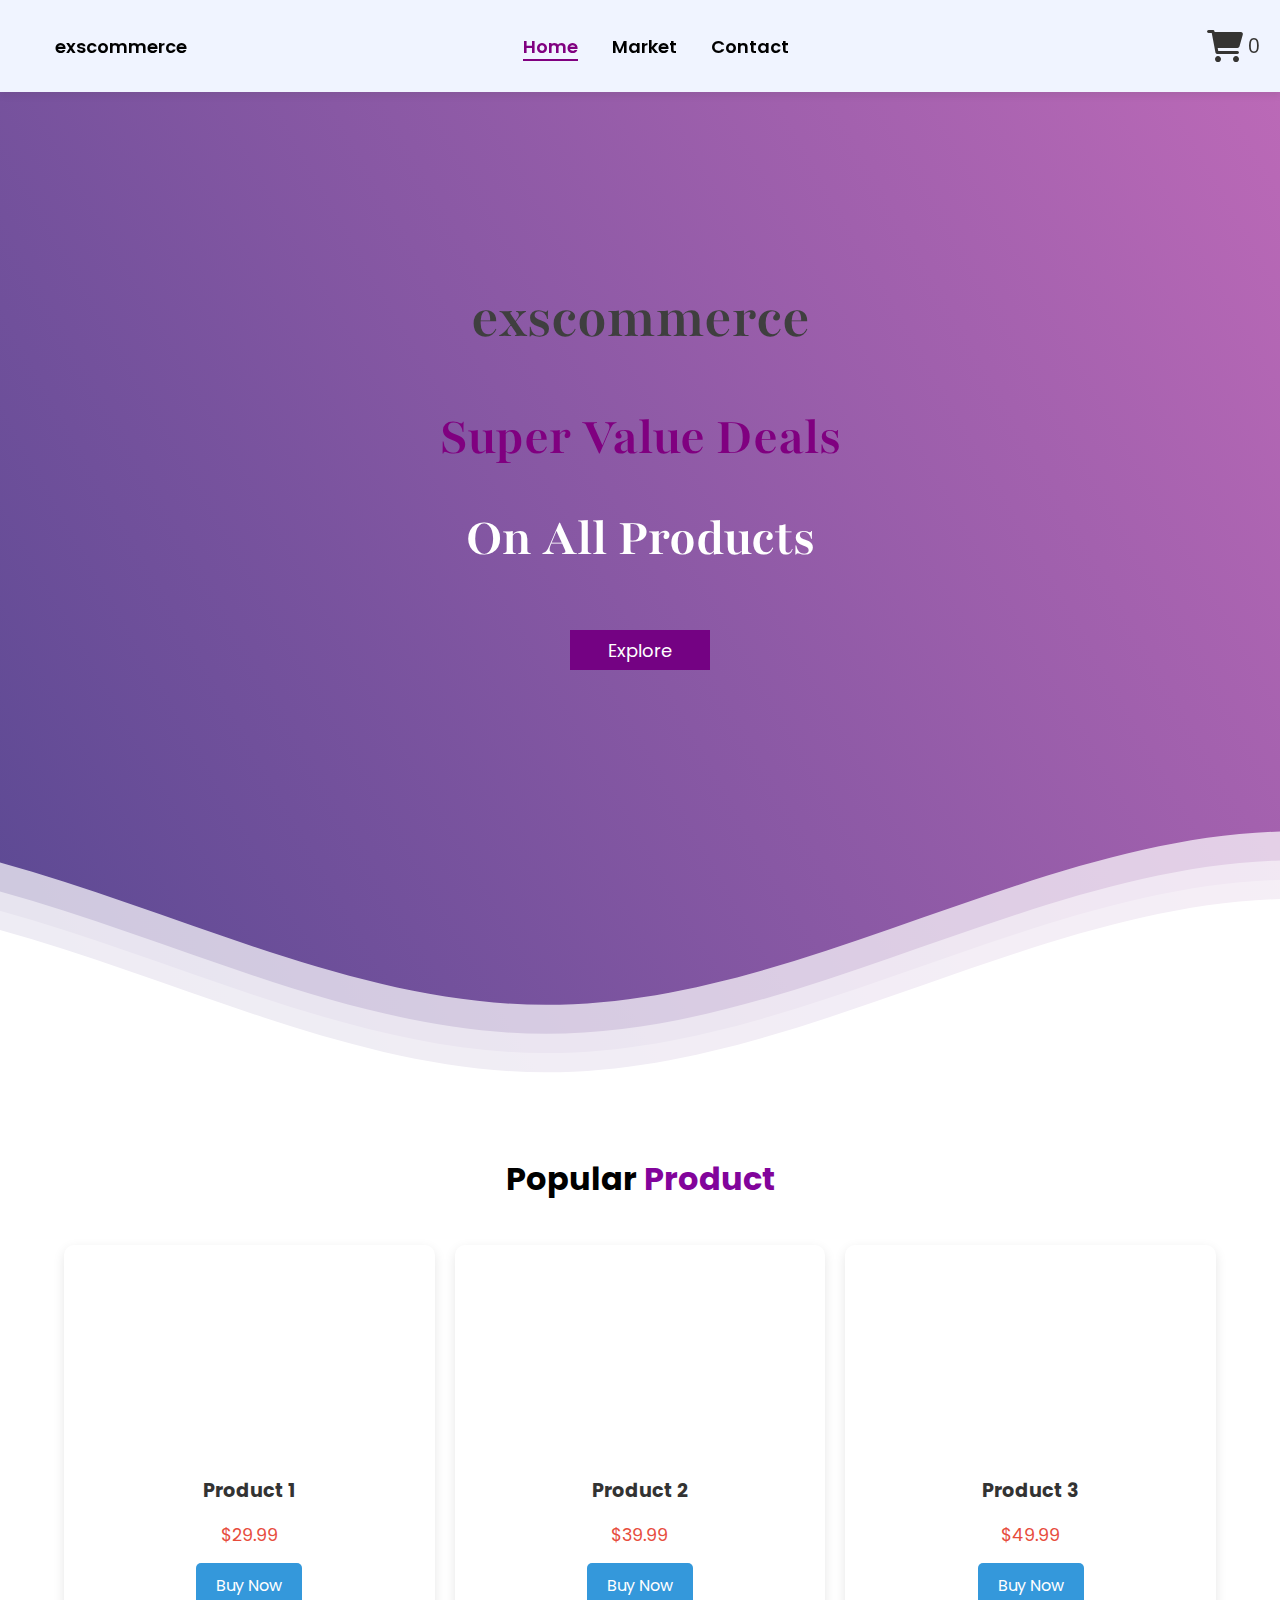
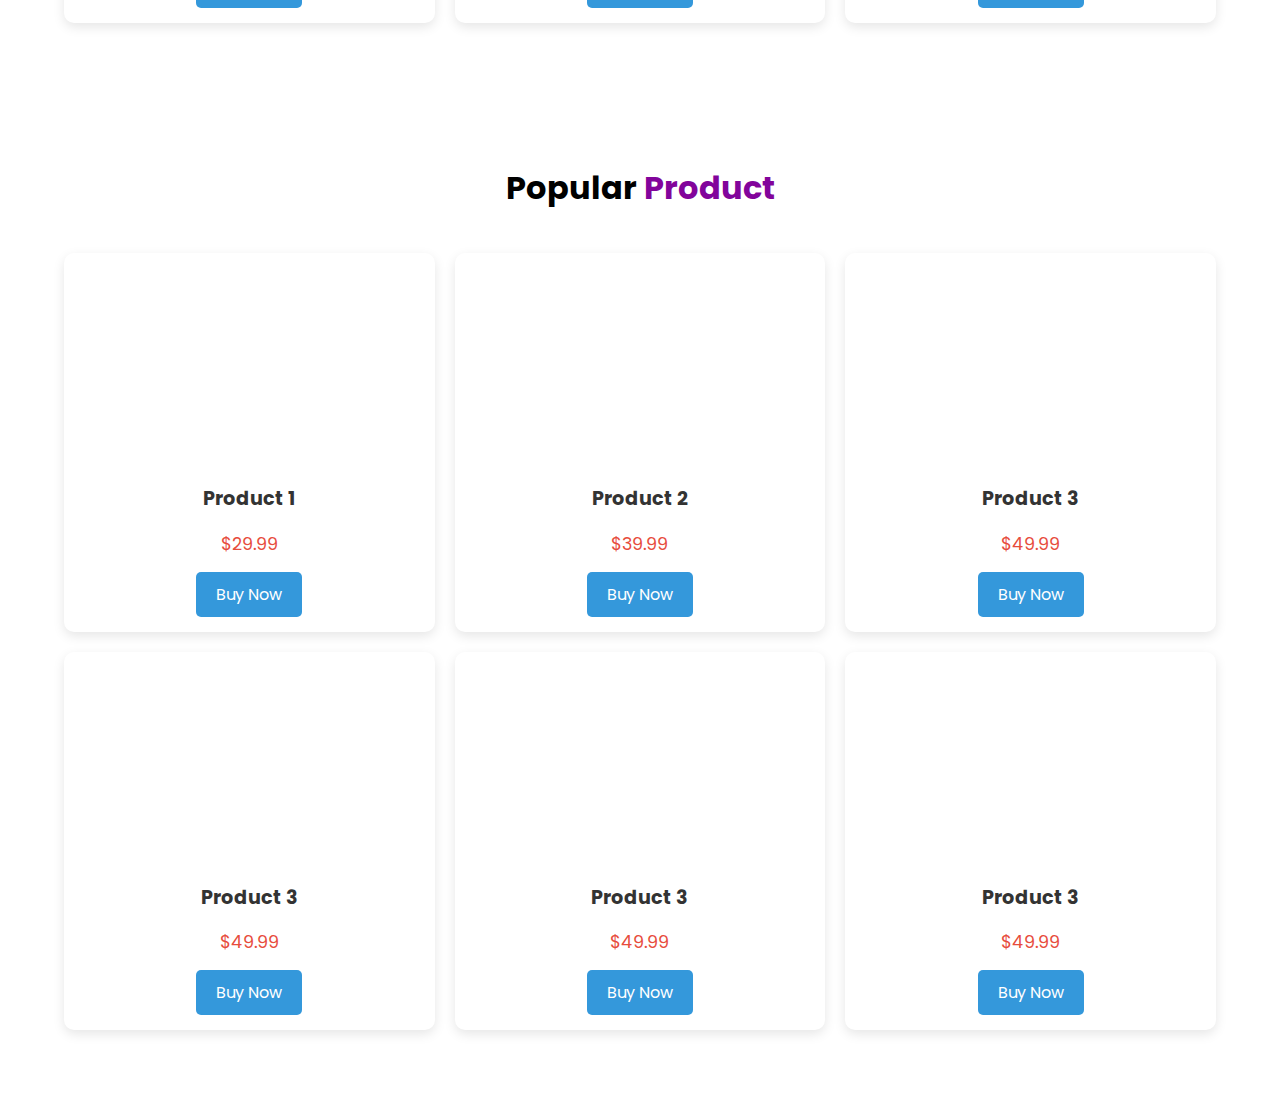
<file: index.html>
<!DOCTYPE html>
<html lang="en">
  <head>
    <meta charset="UTF-8" />
    <meta http-equiv="X-UA-Compatible" content="IE=edge" />
    <meta name="viewport" content="width=device-width, initial-scale=1.0" />
    <title>Wave</title>
    <link href="https://cdnjs.cloudflare.com/ajax/libs/font-awesome/5.15.3/css/all.min.css" rel="stylesheet"/>
    <link href="https://fonts.googleapis.com/css2?family=Poppins:wght@400;600;700&display=swap" rel="stylesheet"/>
    <link rel="stylesheet" href="https://cdnjs.cloudflare.com/ajax/libs/font-awesome/6.0.0-beta3/css/all.min.css" />
    </head>
    
    <link rel="stylesheet" href="styles.css" />
  </head>

  <body>
    <div class="navbar">
      <div class="logo">
          <a href="index.html" id="logo-p5">exscommerce</a>
      </div>
      <div class="nav-links">
          <a class="active" href="index.html">Home</a>
          <a href="market.html">Market</a>
          <a href="http://wa.me/62895375427402">Contact</a>
      </div>
      <div class="cart-icon-container">
        <!-- Cart Icon -->
        <i class="fas fa-shopping-cart" id="cart-icon"></i>
        <span id="cart-count">0</span> <!-- Cart item count -->
      </div>
    </div>
  </div>
    <div class="header">
      
      <div class="inner-header flex">
        <div class="text">
          <h2>exscommerce</h2>
          <h1 class="heads">Super Value Deals</h1>
          <h1>On All Products</h1>
          <button>Explore</button>
      </div>
      </div>

      <!--Waves Container-->
      <div>
        <svg
          class="waves"
          xmlns="http://www.w3.org/2000/svg"
          xmlns:xlink="http://www.w3.org/1999/xlink"
          viewBox="0 24 150 28"
          preserveAspectRatio="none"
          shape-rendering="auto"
        >
          <defs>
            <path
              id="gentle-wave"
              d="M-160 44c30 0 58-18 88-18s 58 18 88 18 58-18 88-18 58 18 88 18 v44h-352z"
            />
          </defs>
          <g class="parallax">
            <use
              xlink:href="#gentle-wave"
              x="48"
              y="0"
              fill="rgba(255,255,255,0.7)"
            />
            <use
              xlink:href="#gentle-wave"
              x="48"
              y="3"
              fill="rgba(255,255,255,0.5)"
            />
            <use
              xlink:href="#gentle-wave"
              x="48"
              y="5"
              fill="rgba(255,255,255,0.3)"
            />
            <use xlink:href="#gentle-wave" x="48" y="7" fill="#fff" />
          </g>
        </svg>
      </div>
      <!--Waves end-->
    </div>
    <!--Header ends-->
    <div class="cart-modal" id="cart-modal">
      <div class="cart-modal-content">
          <!-- Tombol close (X) untuk menutup pop-up -->
          <span class="close-btn" id="close-cart-btn">&times;</span>
          <h2>Shopping Cart</h2>
          <div id="cart-items"></div>
          <div class="total">
              <p>Total: $<span id="total-price">0.00</span></p>
              <button id="checkout-btn">Checkout</button>
          </div>
      </div>
  </div>
    <!--Content starts-->
    <div class="cardMen">
      <div class="head">
          <h1>Popular<span> Product</span></h1>
          <div class="product-container">
              <!-- Product 1 -->
              <div class="product-showcase" data-id="1" data-name="Product 1" data-price="29.99" data-image="https://via.placeholder.com/300x200">
                  <div class="product-image" style="background-image: url('https://via.placeholder.com/300x200');"></div>
                  <div class="product-details">
                      <h2 class="product-title">Product 1</h2>
                      <p class="product-price">$29.99</p>
                      <a href="#" class="buy-button">Buy Now</a>
                  </div>
              </div>

              <!-- Product 2 -->
              <div class="product-showcase" data-id="2" data-name="Product 2" data-price="39.99" data-image="https://via.placeholder.com/300x200">
                  <div class="product-image" style="background-image: url('https://via.placeholder.com/300x200');"></div>
                  <div class="product-details">
                      <h2 class="product-title">Product 2</h2>
                      <p class="product-price">$39.99</p>
                      <a href="#" class="buy-button">Buy Now</a>
                  </div>
              </div>

              <!-- Product 3 -->
              <div class="product-showcase" data-id="3" data-name="Product 3" data-price="49.99" data-image="https://via.placeholder.com/300x200">
                  <div class="product-image" style="background-image: url('https://via.placeholder.com/300x200');"></div>
                  <div class="product-details">
                      <h2 class="product-title">Product 3</h2>
                      <p class="product-price">$49.99</p>
                      <a href="#" class="buy-button">Buy Now</a>
                  </div>
              </div>
          </div>
      </div>
  </div>
          <div class="cardMen">
            <div class="head">
                <h1>Popular<span> Product</span></h1>
                <div class="product-container">
                  <!-- Product 1 -->
                  <div class="product-showcase">
                    <div class="product-image" style="background-image: url('https://via.placeholder.com/300x200');"></div>
                    <div class="product-details">
                      <h2 class="product-title">Product 1</h2>
                      <p class="product-price">$29.99</p>
                      <a href="#" class="buy-button">Buy Now</a>
                    </div>
                  </div>
                  <!-- Product 2 -->
                  <div class="product-showcase">
                    <div class="product-image" style="background-image: url('https://via.placeholder.com/300x200');"></div>
                    <div class="product-details">
                      <h2 class="product-title">Product 2</h2>
                      <p class="product-price">$39.99</p>
                      <a href="#" class="buy-button">Buy Now</a>
                    </div>
                  </div>
                  <!-- Product 3 -->
                  <div class="product-showcase">
                    <div class="product-image" style="background-image: url('https://via.placeholder.com/300x200');"></div>
                    <div class="product-details">
                      <h2 class="product-title">Product 3</h2>
                      <p class="product-price">$49.99</p>
                      <a href="#" class="buy-button">Buy Now</a>
                    </div>
                  </div>
                  <div class="product-showcase">
                    <div class="product-image" style="background-image: url('https://via.placeholder.com/300x200');"></div>
                    <div class="product-details">
                      <h2 class="product-title">Product 3</h2>
                      <p class="product-price">$49.99</p>
                      <a href="#" class="buy-button">Buy Now</a>
                    </div>
                  </div>
                  <div class="product-showcase">
                    <div class="product-image" style="background-image: url('https://via.placeholder.com/300x200');"></div>
                    <div class="product-details">
                      <h2 class="product-title">Product 3</h2>
                      <p class="product-price">$49.99</p>
                      <a href="#" class="buy-button">Buy Now</a>
                    </div>
                  </div>
                  <div class="product-showcase">
                    <div class="product-image" style="background-image: url('https://via.placeholder.com/300x200');"></div>
                    <div class="product-details">
                      <h2 class="product-title">Product 3</h2>
                      <p class="product-price">$49.99</p>
                      <a href="#" class="buy-button">Buy Now</a>
                    </div>
                  </div>
                </div>
                <script>
                  // Mendapatkan elemen-elemen yang dibutuhkan
let cart = []; // Array untuk menyimpan produk yang ditambahkan ke keranjang
let cartIcon = document.getElementById('cart-icon'); // Icon cart untuk membuka modal
let cartCount = document.getElementById('cart-count'); // Menampilkan jumlah barang di cart
let cartModal = document.getElementById('cart-modal'); // Modal cart
let closeCartBtn = document.getElementById('close-cart-btn'); // Tombol close untuk menutup modal
let checkoutBtn = document.getElementById('checkout-btn'); // Tombol checkout di modal
let cartItemsDiv = document.getElementById('cart-items'); // Div untuk menampilkan produk dalam cart
let totalPriceDiv = document.getElementById('total-price'); // Div untuk menampilkan total harga

// Fungsi untuk menambahkan produk ke keranjang
document.querySelectorAll('.buy-button').forEach(button => {
    button.addEventListener('click', (e) => {
        // Mengambil data produk (id, nama, harga, gambar) dari button yang diklik
        let product = e.target.closest('.product-showcase');
        let id = product.dataset.id;
        let name = product.dataset.name;
        let price = parseFloat(product.dataset.price);
        let image = product.dataset.image;

        addToCart(id, name, price, image); // Menambah produk ke cart
    });
});

// Ketika ikon cart diklik, tampilkan modal
cartIcon.addEventListener('click', () => {
    cartModal.style.display = 'block'; // Menampilkan modal cart
});

// Ketika tombol close diklik, sembunyikan modal
closeCartBtn.addEventListener('click', () => {
    cartModal.style.display = 'none'; // Menyembunyikan modal cart
});

// Jika tombol Checkout diklik
checkoutBtn.addEventListener('click', () => {
    alert('Proceeding to checkout!');
});

// Fungsi untuk menambah produk ke dalam keranjang
function addToCart(id, name, price, image) {
    // Mengecek apakah produk sudah ada di keranjang
    let productInCart = cart.find(item => item.id === id);

    if (productInCart) {
        // Jika produk sudah ada, tingkatkan jumlahnya
        productInCart.quantity++;
    } else {
        // Jika produk belum ada, tambahkan produk baru ke keranjang
        cart.push({ id, name, price, image, quantity: 1 });
    }

    // Memperbarui tampilan cart setelah menambah produk
    updateCartUI();
}

// Fungsi untuk memperbarui tampilan keranjang
function updateCartUI() {
    // Menghitung total jumlah produk dalam cart
    cartCount.innerText = cart.reduce((total, item) => total + item.quantity, 0);

    // Menampilkan produk di cart
    cartItemsDiv.innerHTML = ''; // Bersihkan cart sebelum menambahkan produk terbaru
    let total = 0; // Variabel untuk menyimpan total harga

    // Loop untuk menampilkan setiap produk di dalam cart
    cart.forEach(item => {
        total += item.price * item.quantity; // Menghitung harga total produk
        let itemDiv = document.createElement('div');
        itemDiv.classList.add('cart-item');
        itemDiv.innerHTML = `
            <img src="${item.image}" alt="${item.name}" style="width: 50px; height: 50px; object-fit: cover;">
            <div>${item.name} x${item.quantity}</div>
            <div>$${(item.price * item.quantity).toFixed(2)}</div>
        `;
        cartItemsDiv.appendChild(itemDiv);
    });

    // Menampilkan total harga
    totalPriceDiv.innerText = total.toFixed(2);
}

              </script>
  </body>
</html>
</file>
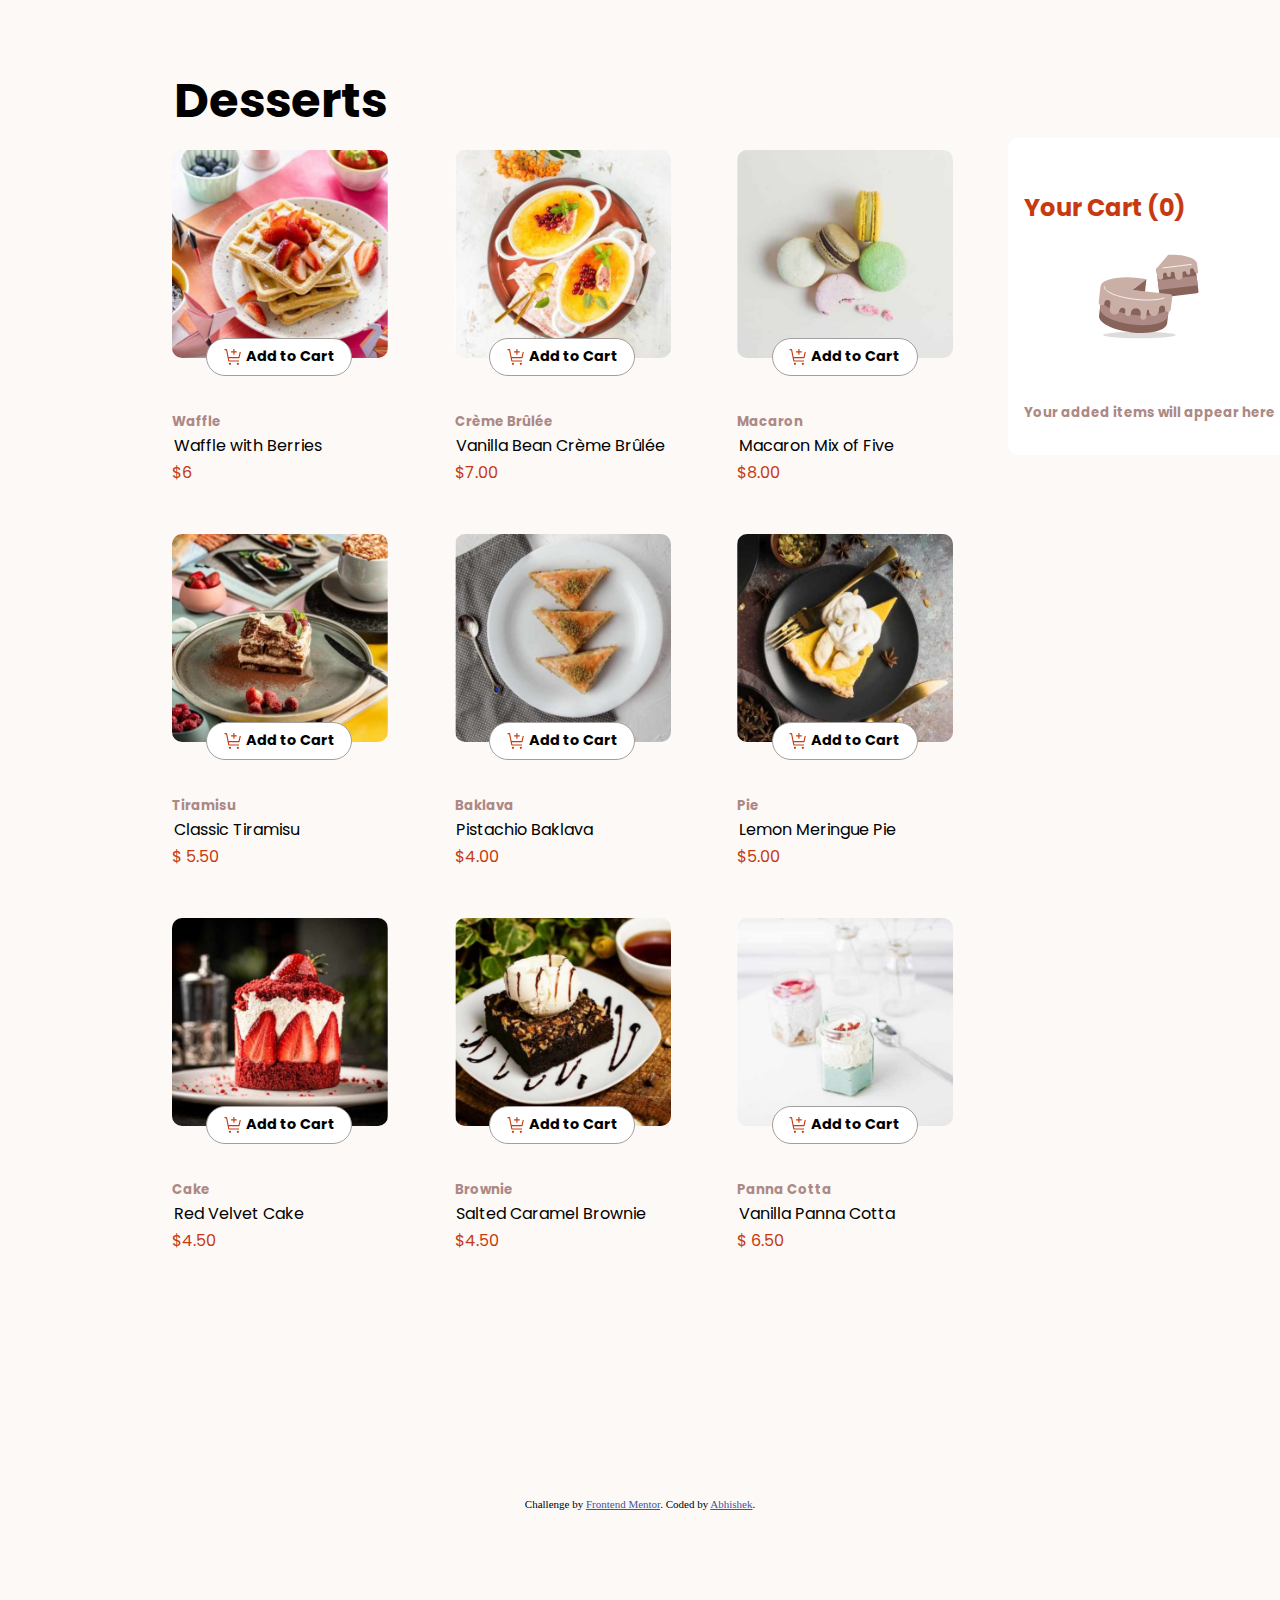
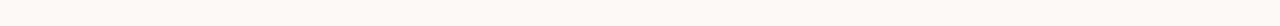
<file: Shopping_cart-master/index.html>
<!DOCTYPE html>
<html lang="en">
<head>
  <meta charset="UTF-8">
  <meta name="viewport" content="width=device-width, initial-scale=1.0"> <!-- displays site properly based on user's device -->

  <link rel="icon" type="image/png" sizes="32x32" href="./assets/images/favicon-32x32.png">
  <link href="style.css" rel="stylesheet" >
  <link rel="preconnect" href="https://fonts.googleapis.com">
<link rel="preconnect" href="https://fonts.gstatic.com" crossorigin>
<link href="https://fonts.googleapis.com/css2?family=Poppins:ital,wght@0,100;0,200;0,300;0,400;0,500;0,600;0,700;0,800;0,900;1,100;1,200;1,300;1,400;1,500;1,600;1,700;1,800;1,900&display=swap" rel="stylesheet">
  <title>Frontend Mentor | Product list with cart</title>

  <!-- Feel free to remove these styles or customise in your own stylesheet 👍 -->
  <style>
    .attribution { font-size: 11px; text-align: center; }
    .attribution a { color: hsl(228, 45%, 44%); }
  </style>
</head>
<body>
  <div class="cont" id="contid"></div>
  <div class="container">
        <h2 class="heading">Desserts</h2>         
      <br>
      
        <div class="box item1" >          
          <img class="image" id="im" src="assets/images/image-waffle-desktop.jpg" alt="" >
          <div class="add" onclick="displaybut('1')"><svg xmlns="http://www.w3.org/2000/svg" width="21" height="20" fill="none" viewBox="0 0 21 20"><g fill="#C73B0F" clip-path="url(#a)"><path d="M6.583 18.75a1.25 1.25 0 1 0 0-2.5 1.25 1.25 0 0 0 0 2.5ZM15.334 18.75a1.25 1.25 0 1 0 0-2.5 1.25 1.25 0 0 0 0 2.5ZM3.446 1.752a.625.625 0 0 0-.613-.502h-2.5V2.5h1.988l2.4 11.998a.625.625 0 0 0 .612.502h11.25v-1.25H5.847l-.5-2.5h11.238a.625.625 0 0 0 .61-.49l1.417-6.385h-1.28L16.083 10H5.096l-1.65-8.248Z"/><path d="M11.584 3.75v-2.5h-1.25v2.5h-2.5V5h2.5v2.5h1.25V5h2.5V3.75h-2.5Z"/></g><defs><clipPath id="a"><path fill="#fff" d="M.333 0h20v20h-20z"/></clipPath></defs></svg>
            <h5>Add to Cart</h5></div>
            <div class="but" id="1" ><button id="inc" onclick="increment('1')"><svg xmlns="http://www.w3.org/2000/svg" width="10" height="10" fill="none" viewBox="0 0 10 10"><path fill="#fff" d="M10 4.375H5.625V0h-1.25v4.375H0v1.25h4.375V10h1.25V5.625H10v-1.25Z"/></svg>
            </button><span>1</span><button id="dec" onclick="decrement('1')"><svg xmlns="http://www.w3.org/2000/svg" width="10" height="2" fill="none" viewBox="0 0 10 2"><path fill="#fff" d="M0 .375h10v1.25H0V.375Z"/></svg>
            </button></div>
          <h5>Waffle</h5>
          <p>Waffle with Berries</p>
          <p1>$<span>6</span></p1>         
        </div>
        <div class="box item2" >
      <img class="image" id="im" src="assets/images/image-creme-brulee-desktop.jpg" alt="" >
          <div class="add" onclick="displaybut('2')"><svg xmlns="http://www.w3.org/2000/svg" width="21" height="20" fill="none" viewBox="0 0 21 20"><g fill="#C73B0F" clip-path="url(#a)"><path d="M6.583 18.75a1.25 1.25 0 1 0 0-2.5 1.25 1.25 0 0 0 0 2.5ZM15.334 18.75a1.25 1.25 0 1 0 0-2.5 1.25 1.25 0 0 0 0 2.5ZM3.446 1.752a.625.625 0 0 0-.613-.502h-2.5V2.5h1.988l2.4 11.998a.625.625 0 0 0 .612.502h11.25v-1.25H5.847l-.5-2.5h11.238a.625.625 0 0 0 .61-.49l1.417-6.385h-1.28L16.083 10H5.096l-1.65-8.248Z"/><path d="M11.584 3.75v-2.5h-1.25v2.5h-2.5V5h2.5v2.5h1.25V5h2.5V3.75h-2.5Z"/></g><defs><clipPath id="a"><path fill="#fff" d="M.333 0h20v20h-20z"/></clipPath></defs></svg>
            <h5>Add to Cart</h5></div>
            <div class="but" id="2" ><button id="inc" onclick="increment('2')"><svg xmlns="http://www.w3.org/2000/svg" width="10" height="10" fill="none" viewBox="0 0 10 10"><path fill="#fff" d="M10 4.375H5.625V0h-1.25v4.375H0v1.25h4.375V10h1.25V5.625H10v-1.25Z"/></svg>
            </button><span>1</span><button id="dec" onclick="decrement('2')"><svg xmlns="http://www.w3.org/2000/svg" width="10" height="2" fill="none" viewBox="0 0 10 2"><path fill="#fff" d="M0 .375h10v1.25H0V.375Z"/></svg>
            </button></div>
          <h5>Crème Brûlée</h5>
          <p>Vanilla Bean Crème Brûlée</p>
          <p1>$<span>7.00</span></p1>
        </div>
        <div class="box item3">
          <img class="image" id="im" src="assets/images/image-macaron-desktop.jpg" alt="" >
          <div class="add" onclick="displaybut('3')"><svg xmlns="http://www.w3.org/2000/svg" width="21" height="20" fill="none" viewBox="0 0 21 20"><g fill="#C73B0F" clip-path="url(#a)"><path d="M6.583 18.75a1.25 1.25 0 1 0 0-2.5 1.25 1.25 0 0 0 0 2.5ZM15.334 18.75a1.25 1.25 0 1 0 0-2.5 1.25 1.25 0 0 0 0 2.5ZM3.446 1.752a.625.625 0 0 0-.613-.502h-2.5V2.5h1.988l2.4 11.998a.625.625 0 0 0 .612.502h11.25v-1.25H5.847l-.5-2.5h11.238a.625.625 0 0 0 .61-.49l1.417-6.385h-1.28L16.083 10H5.096l-1.65-8.248Z"/><path d="M11.584 3.75v-2.5h-1.25v2.5h-2.5V5h2.5v2.5h1.25V5h2.5V3.75h-2.5Z"/></g><defs><clipPath id="a"><path fill="#fff" d="M.333 0h20v20h-20z"/></clipPath></defs></svg>
            <h5>Add to Cart</h5></div>
            <div class="but" id="3" ><button id="inc" onclick="increment('3')"><svg xmlns="http://www.w3.org/2000/svg" width="10" height="10" fill="none" viewBox="0 0 10 10"><path fill="#fff" d="M10 4.375H5.625V0h-1.25v4.375H0v1.25h4.375V10h1.25V5.625H10v-1.25Z"/></svg>
            </button><span>1</span><button id="dec" onclick="decrement('3')"><svg xmlns="http://www.w3.org/2000/svg" width="10" height="2" fill="none" viewBox="0 0 10 2"><path fill="#fff" d="M0 .375h10v1.25H0V.375Z"/></svg>
            </button></div>
          <h5>Macaron</h5>
          <p>Macaron Mix of Five</p>
          <p1>$<span>8.00</span></p1>
        </div>
        <div class="box item4">
          <img class="image" id="im" src="assets/images/image-tiramisu-desktop.jpg" alt="" >
          <div class="add" onclick="displaybut('4')"><svg xmlns="http://www.w3.org/2000/svg" width="21" height="20" fill="none" viewBox="0 0 21 20"><g fill="#C73B0F" clip-path="url(#a)"><path d="M6.583 18.75a1.25 1.25 0 1 0 0-2.5 1.25 1.25 0 0 0 0 2.5ZM15.334 18.75a1.25 1.25 0 1 0 0-2.5 1.25 1.25 0 0 0 0 2.5ZM3.446 1.752a.625.625 0 0 0-.613-.502h-2.5V2.5h1.988l2.4 11.998a.625.625 0 0 0 .612.502h11.25v-1.25H5.847l-.5-2.5h11.238a.625.625 0 0 0 .61-.49l1.417-6.385h-1.28L16.083 10H5.096l-1.65-8.248Z"/><path d="M11.584 3.75v-2.5h-1.25v2.5h-2.5V5h2.5v2.5h1.25V5h2.5V3.75h-2.5Z"/></g><defs><clipPath id="a"><path fill="#fff" d="M.333 0h20v20h-20z"/></clipPath></defs></svg>
            <h5>Add to Cart</h5></div>
            <div class="but" id="4" ><button id="inc" onclick="increment('4')"><svg xmlns="http://www.w3.org/2000/svg" width="10" height="10" fill="none" viewBox="0 0 10 10"><path fill="#fff" d="M10 4.375H5.625V0h-1.25v4.375H0v1.25h4.375V10h1.25V5.625H10v-1.25Z"/></svg>
            </button><span>1</span><button id="dec" onclick="decrement('4')"><svg xmlns="http://www.w3.org/2000/svg" width="10" height="2" fill="none" viewBox="0 0 10 2"><path fill="#fff" d="M0 .375h10v1.25H0V.375Z"/></svg>
            </button></div>
          <h5>Tiramisu</h5>
          <p>Classic Tiramisu</p>
          <p1>$<span> 5.50</span></p1>
        </div>
        <div class="box item5">
          <img class="image" id="im" src="assets/images/image-baklava-desktop.jpg" alt="" >
          <div class="add" onclick="displaybut('5')"><svg xmlns="http://www.w3.org/2000/svg" width="21" height="20" fill="none" viewBox="0 0 21 20"><g fill="#C73B0F" clip-path="url(#a)"><path d="M6.583 18.75a1.25 1.25 0 1 0 0-2.5 1.25 1.25 0 0 0 0 2.5ZM15.334 18.75a1.25 1.25 0 1 0 0-2.5 1.25 1.25 0 0 0 0 2.5ZM3.446 1.752a.625.625 0 0 0-.613-.502h-2.5V2.5h1.988l2.4 11.998a.625.625 0 0 0 .612.502h11.25v-1.25H5.847l-.5-2.5h11.238a.625.625 0 0 0 .61-.49l1.417-6.385h-1.28L16.083 10H5.096l-1.65-8.248Z"/><path d="M11.584 3.75v-2.5h-1.25v2.5h-2.5V5h2.5v2.5h1.25V5h2.5V3.75h-2.5Z"/></g><defs><clipPath id="a"><path fill="#fff" d="M.333 0h20v20h-20z"/></clipPath></defs></svg>
            <h5>Add to Cart</h5></div>
            <div class="but" id="5" ><button id="inc" onclick="increment('5')"><svg xmlns="http://www.w3.org/2000/svg" width="10" height="10" fill="none" viewBox="0 0 10 10"><path fill="#fff" d="M10 4.375H5.625V0h-1.25v4.375H0v1.25h4.375V10h1.25V5.625H10v-1.25Z"/></svg>
            </button><span>1</span><button id="dec" onclick="decrement('5')"><svg xmlns="http://www.w3.org/2000/svg" width="10" height="2" fill="none" viewBox="0 0 10 2"><path fill="#fff" d="M0 .375h10v1.25H0V.375Z"/></svg>
            </button></div>
          <h5>Baklava</h5>
          <p>Pistachio Baklava</p>
          <p1>$<span>4.00</span></p1>
        </div>
        <div class="box item6">
          <img class="image" id="im" src="assets/images/image-meringue-desktop.jpg" alt="" >
          <div class="add" onclick="displaybut('6')"><svg xmlns="http://www.w3.org/2000/svg" width="21" height="20" fill="none" viewBox="0 0 21 20"><g fill="#C73B0F" clip-path="url(#a)"><path d="M6.583 18.75a1.25 1.25 0 1 0 0-2.5 1.25 1.25 0 0 0 0 2.5ZM15.334 18.75a1.25 1.25 0 1 0 0-2.5 1.25 1.25 0 0 0 0 2.5ZM3.446 1.752a.625.625 0 0 0-.613-.502h-2.5V2.5h1.988l2.4 11.998a.625.625 0 0 0 .612.502h11.25v-1.25H5.847l-.5-2.5h11.238a.625.625 0 0 0 .61-.49l1.417-6.385h-1.28L16.083 10H5.096l-1.65-8.248Z"/><path d="M11.584 3.75v-2.5h-1.25v2.5h-2.5V5h2.5v2.5h1.25V5h2.5V3.75h-2.5Z"/></g><defs><clipPath id="a"><path fill="#fff" d="M.333 0h20v20h-20z"/></clipPath></defs></svg>
            <h5>Add to Cart</h5></div>
            <div class="but" id="6" ><button id="inc" onclick="increment('6')"><svg xmlns="http://www.w3.org/2000/svg" width="10" height="10" fill="none" viewBox="0 0 10 10"><path fill="#fff" d="M10 4.375H5.625V0h-1.25v4.375H0v1.25h4.375V10h1.25V5.625H10v-1.25Z"/></svg>
            </button><span>1</span><button id="dec" onclick="decrement('6')"><svg xmlns="http://www.w3.org/2000/svg" width="10" height="2" fill="none" viewBox="0 0 10 2"><path fill="#fff" d="M0 .375h10v1.25H0V.375Z"/></svg>
            </button></div>
          <h5>Pie</h5>
          <p>Lemon Meringue Pie</p>
          <p1>$<span>5.00</span></p1>
        </div>
        <div class="box item7">
          <img class="image" id="im" src="assets/images/image-cake-desktop.jpg" alt="" >
          <div class="add" onclick="displaybut('7')"><svg xmlns="http://www.w3.org/2000/svg" width="21" height="20" fill="none" viewBox="0 0 21 20"><g fill="#C73B0F" clip-path="url(#a)"><path d="M6.583 18.75a1.25 1.25 0 1 0 0-2.5 1.25 1.25 0 0 0 0 2.5ZM15.334 18.75a1.25 1.25 0 1 0 0-2.5 1.25 1.25 0 0 0 0 2.5ZM3.446 1.752a.625.625 0 0 0-.613-.502h-2.5V2.5h1.988l2.4 11.998a.625.625 0 0 0 .612.502h11.25v-1.25H5.847l-.5-2.5h11.238a.625.625 0 0 0 .61-.49l1.417-6.385h-1.28L16.083 10H5.096l-1.65-8.248Z"/><path d="M11.584 3.75v-2.5h-1.25v2.5h-2.5V5h2.5v2.5h1.25V5h2.5V3.75h-2.5Z"/></g><defs><clipPath id="a"><path fill="#fff" d="M.333 0h20v20h-20z"/></clipPath></defs></svg>
            <h5>Add to Cart</h5></div>
            <div class="but" id="7" ><button id="inc" onclick="increment('7')"><svg xmlns="http://www.w3.org/2000/svg" width="10" height="10" fill="none" viewBox="0 0 10 10"><path fill="#fff" d="M10 4.375H5.625V0h-1.25v4.375H0v1.25h4.375V10h1.25V5.625H10v-1.25Z"/></svg>
            </button><span>1</span><button id="dec" onclick="decrement('7')"><svg xmlns="http://www.w3.org/2000/svg" width="10" height="2" fill="none" viewBox="0 0 10 2"><path fill="#fff" d="M0 .375h10v1.25H0V.375Z"/></svg>
            </button></div>
          <h5>Cake</h5>
          <p> Red Velvet Cake</p>
          <p1>$<span>4.50</span></p1>
        </div>
        <div class="box item8">
          <img class="image" id="im" src="assets/images/image-brownie-desktop.jpg" alt="" >
          <div class="add" onclick="displaybut('8')"><svg xmlns="http://www.w3.org/2000/svg" width="21" height="20" fill="none" viewBox="0 0 21 20"><g fill="#C73B0F" clip-path="url(#a)"><path d="M6.583 18.75a1.25 1.25 0 1 0 0-2.5 1.25 1.25 0 0 0 0 2.5ZM15.334 18.75a1.25 1.25 0 1 0 0-2.5 1.25 1.25 0 0 0 0 2.5ZM3.446 1.752a.625.625 0 0 0-.613-.502h-2.5V2.5h1.988l2.4 11.998a.625.625 0 0 0 .612.502h11.25v-1.25H5.847l-.5-2.5h11.238a.625.625 0 0 0 .61-.49l1.417-6.385h-1.28L16.083 10H5.096l-1.65-8.248Z"/><path d="M11.584 3.75v-2.5h-1.25v2.5h-2.5V5h2.5v2.5h1.25V5h2.5V3.75h-2.5Z"/></g><defs><clipPath id="a"><path fill="#fff" d="M.333 0h20v20h-20z"/></clipPath></defs></svg>
            <h5>Add to Cart</h5></div>
            <div class="but" id="8" ><button id="inc" onclick="increment('8')"><svg xmlns="http://www.w3.org/2000/svg" width="10" height="10" fill="none" viewBox="0 0 10 10"><path fill="#fff" d="M10 4.375H5.625V0h-1.25v4.375H0v1.25h4.375V10h1.25V5.625H10v-1.25Z"/></svg>
            </button><span>1</span><button id="dec" onclick="decrement('8')"><svg xmlns="http://www.w3.org/2000/svg" width="10" height="2" fill="none" viewBox="0 0 10 2"><path fill="#fff" d="M0 .375h10v1.25H0V.375Z"/></svg>
            </button></div>
          <h5>Brownie</h5>
          <p>Salted Caramel Brownie</p>
          <p1>$<span>4.50</span></p1>
        
        </div>
        <div class="box item9">
          <img class="image" id="im" src="assets/images/image-panna-cotta-desktop.jpg" alt="" >
          <div class="add" onclick="displaybut('9')"><svg xmlns="http://www.w3.org/2000/svg" width="21" height="20" fill="none" viewBox="0 0 21 20"><g fill="#C73B0F" clip-path="url(#a)"><path d="M6.583 18.75a1.25 1.25 0 1 0 0-2.5 1.25 1.25 0 0 0 0 2.5ZM15.334 18.75a1.25 1.25 0 1 0 0-2.5 1.25 1.25 0 0 0 0 2.5ZM3.446 1.752a.625.625 0 0 0-.613-.502h-2.5V2.5h1.988l2.4 11.998a.625.625 0 0 0 .612.502h11.25v-1.25H5.847l-.5-2.5h11.238a.625.625 0 0 0 .61-.49l1.417-6.385h-1.28L16.083 10H5.096l-1.65-8.248Z"/><path d="M11.584 3.75v-2.5h-1.25v2.5h-2.5V5h2.5v2.5h1.25V5h2.5V3.75h-2.5Z"/></g><defs><clipPath id="a"><path fill="#fff" d="M.333 0h20v20h-20z"/></clipPath></defs></svg>
            <h5>Add to Cart</h5></div>
            <div class="but" id="9" ><button id="inc" onclick="increment('9')"><svg xmlns="http://www.w3.org/2000/svg" width="10" height="10" fill="none" viewBox="0 0 10 10"><path fill="#fff" d="M10 4.375H5.625V0h-1.25v4.375H0v1.25h4.375V10h1.25V5.625H10v-1.25Z"/></svg>
            </button><span>1</span><button id="dec" onclick="decrement('9')"><svg xmlns="http://www.w3.org/2000/svg" width="10" height="2" fill="none" viewBox="0 0 10 2"><path fill="#fff" d="M0 .375h10v1.25H0V.375Z"/></svg>
            </button></div>
          <h5>Panna Cotta</h5>
          <p>Vanilla Panna Cotta</p>
          <p1>$<span> 6.50</span></p1>
        </div>
      

  <div class="confirm" id="finconf">    
      <svg width="48" height="48" viewBox="0 0 48 48" fill="none" xmlns="http://www.w3.org/2000/svg">
        <path d="M21 32.121L13.5 24.6195L15.6195 22.5L21 27.879L32.3775 16.5L34.5 18.6225L21 32.121Z" fill="#1EA575"/>
        <path d="M24 3C19.8466 3 15.7865 4.23163 12.333 6.53914C8.8796 8.84665 6.18798 12.1264 4.59854 15.9636C3.0091 19.8009 2.59323 24.0233 3.40352 28.0969C4.21381 32.1705 6.21386 35.9123 9.15077 38.8492C12.0877 41.7861 15.8295 43.7862 19.9031 44.5965C23.9767 45.4068 28.1991 44.9909 32.0364 43.4015C35.8736 41.812 39.1534 39.1204 41.4609 35.667C43.7684 32.2135 45 28.1534 45 24C45 18.4305 42.7875 13.089 38.8493 9.15076C34.911 5.21249 29.5696 3 24 3ZM24 42C20.4399 42 16.9598 40.9443 13.9997 38.9665C11.0397 36.9886 8.73256 34.1774 7.37018 30.8883C6.0078 27.5992 5.65134 23.98 6.34587 20.4884C7.04041 16.9967 8.75474 13.7894 11.2721 11.2721C13.7894 8.75473 16.9967 7.0404 20.4884 6.34587C23.98 5.65133 27.5992 6.00779 30.8883 7.37017C34.1774 8.73255 36.9886 11.0397 38.9665 13.9997C40.9443 16.9598 42 20.4399 42 24C42 28.7739 40.1036 33.3523 36.7279 36.7279C33.3523 40.1036 28.7739 42 24 42Z" fill="#1EA575"/>
        </svg>
        
      <h1>Order Confirmed</h1>
      <p3>We hope you enjoy your food!</p3>
      <div class="totconf">
      <div class="confcart" id="confid">  
        
       
      </div>
      <h4>Order Total</h4><p4 id="tot">$<span>0</span></p4>
    </div>
    <a href="index.html"><button id="storder"><p6>Start New Order</p6></button></a>
  </div>
  
    <div class="cart" id="cartid">
      <h2 style="color:hsl(14, 86%, 42%)">Your Cart (<span>0</span>)</h2>  
      <div class="incart" id="incar">   
      </div>    
      <svg class="carg" id="cargid" xmlns="http://www.w3.org/2000/svg" width="128" height="128" fill="none" viewBox="0 0 128 128"><path fill="#260F08" d="M8.436 110.406c0 1.061 4.636 2.079 12.887 2.829 8.252.75 19.444 1.171 31.113 1.171 11.67 0 22.861-.421 31.113-1.171 8.251-.75 12.887-1.768 12.887-2.829 0-1.061-4.636-2.078-12.887-2.828-8.252-.75-19.443-1.172-31.113-1.172-11.67 0-22.861.422-31.113 1.172-8.251.75-12.887 1.767-12.887 2.828Z" opacity=".15"/><path fill="#87635A" d="m119.983 24.22-47.147 5.76 4.32 35.36 44.773-5.467a2.377 2.377 0 0 0 2.017-1.734c.083-.304.104-.62.063-.933l-4.026-32.986Z"/><path fill="#AD8A85" d="m74.561 44.142 47.147-5.754 1.435 11.778-47.142 5.758-1.44-11.782Z"/><path fill="#CAAFA7" d="M85.636 36.78a2.4 2.4 0 0 0-2.667-2.054 2.375 2.375 0 0 0-2.053 2.667l.293 2.347a3.574 3.574 0 0 1-7.066.88l-1.307-10.667 14.48-16.88c19.253-.693 34.133 3.6 35.013 10.8l1.28 10.533a1.172 1.172 0 0 1-1.333 1.307 4.696 4.696 0 0 1-3.787-4.08 2.378 2.378 0 1 0-4.72.587l.294 2.346a2.389 2.389 0 0 1-.484 1.755 2.387 2.387 0 0 1-1.583.899 2.383 2.383 0 0 1-1.755-.484 2.378 2.378 0 0 1-.898-1.583 2.371 2.371 0 0 0-1.716-2.008 2.374 2.374 0 0 0-2.511.817 2.374 2.374 0 0 0-.493 1.751l.293 2.373a4.753 4.753 0 0 1-7.652 4.317 4.755 4.755 0 0 1-1.788-3.17l-.427-3.547a2.346 2.346 0 0 0-2.666-2.053 2.4 2.4 0 0 0-2.08 2.667l.16 1.173a2.378 2.378 0 1 1-4.72.587l-.107-1.28Z"/><path stroke="#fff" stroke-linecap="round" stroke-linejoin="round" stroke-width=".974" d="m81.076 28.966 34.187-4.16"/><path fill="#87635A" d="M7.45 51.793c-.96 8.48 16.746 17.44 39.466 19.947 22.72 2.506 42.08-2.16 43.04-10.667l-3.947 35.493c-.96 8.48-20.24 13.334-43.04 10.667S2.463 95.74 3.423 87.18l4.026-35.387Z"/><path fill="#AD8A85" d="M5.823 65.953c-.96 8.453 16.746 17.44 39.573 20.027 22.827 2.586 42.053-2.187 43.013-10.667L87.076 87.1c-.96 8.48-20.24 13.333-43.04 10.666C21.236 95.1 3.53 86.22 4.49 77.74l1.334-11.787Z"/><path fill="#CAAFA7" d="M60.836 42.78a119.963 119.963 0 0 0-10.347-1.627c-24-2.667-44.453 1.893-45.333 10.373l-2.133 18.88a3.556 3.556 0 1 0 7.066.8 3.574 3.574 0 1 1 7.094.8l-.8 7.094a5.93 5.93 0 1 0 11.786 1.333 3.556 3.556 0 0 1 7.067.8l-.267 2.347a3.573 3.573 0 0 0 7.094.826l.133-1.2a5.932 5.932 0 1 1 11.787 1.36l-.4 3.52a3.573 3.573 0 0 0 7.093.827l.933-8.267a1.174 1.174 0 0 1 1.307-.906 1.146 1.146 0 0 1 1.04 1.306 5.947 5.947 0 0 0 11.813 1.334l.534-4.72a3.556 3.556 0 0 1 7.066.8 3.573 3.573 0 0 0 7.094.826l1.786-15.546a2.373 2.373 0 0 0-2.08-2.667L44.143 55.74l16.693-12.96Z"/><path fill="#87635A" d="m59.156 57.66 1.68-14.88-16.827 13.173 15.147 1.707Z"/><path stroke="#fff" stroke-linecap="round" stroke-linejoin="round" stroke-width=".974" d="M9.796 52.06c-.667 5.866 16.24 12.586 37.733 15.04 14.774 1.68 27.867.906 34.854-1.654"/></svg>
      <h5 id="ctxt">Your added items will appear here</h5>
      <div class="foot" id="footid">
        <p2 class="ord">Order Total</p2><p4>$<span>0</span></p4>
        <div class="carb"><p2><svg xmlns="http://www.w3.org/2000/svg" width="21" height="20" fill="none" viewBox="0 0 21 20"><path fill="#1EA575" d="M8 18.75H6.125V17.5H8V9.729L5.803 8.41l.644-1.072 2.196 1.318a1.256 1.256 0 0 1 .607 1.072V17.5A1.25 1.25 0 0 1 8 18.75Z"/><path fill="#1EA575" d="M14.25 18.75h-1.875a1.25 1.25 0 0 1-1.25-1.25v-6.875h3.75a2.498 2.498 0 0 0 2.488-2.747 2.594 2.594 0 0 0-2.622-2.253h-.99l-.11-.487C13.283 3.56 11.769 2.5 9.875 2.5a3.762 3.762 0 0 0-3.4 2.179l-.194.417-.54-.072A1.876 1.876 0 0 0 5.5 5a2.5 2.5 0 1 0 0 5v1.25a3.75 3.75 0 0 1 0-7.5h.05a5.019 5.019 0 0 1 4.325-2.5c2.3 0 4.182 1.236 4.845 3.125h.02a3.852 3.852 0 0 1 3.868 3.384 3.75 3.75 0 0 1-3.733 4.116h-2.5V17.5h1.875v1.25Z"/></svg>
          This is a <p3 style="font-weight: bold;">carbon-neutral</p3> delivery</p2></div>
          <button class="footbtn" onclick="conforder()">Confirm Order</button>
      </div>
    </div>
  </div>
  <div id="carticon" onclick="cartside('cartid')">
    <svg xmlns="http://www.w3.org/2000/svg" width="21" height="20" fill="none" viewBox="0 0 21 20"><g fill="#fff" clip-path="url(#a)"><path d="M6.583 18.75a1.25 1.25 0 1 0 0-2.5 1.25 1.25 0 0 0 0 2.5ZM15.334 18.75a1.25 1.25 0 1 0 0-2.5 1.25 1.25 0 0 0 0 2.5ZM3.446 1.752a.625.625 0 0 0-.613-.502h-2.5V2.5h1.988l2.4 11.998a.625.625 0 0 0 .612.502h11.25v-1.25H5.847l-.5-2.5h11.238a.625.625 0 0 0 .61-.49l1.417-6.385h-1.28L16.083 10H5.096l-1.65-8.248Z"></path><path d="M11.584 3.75v-2.5h-1.25v2.5h-2.5V5h2.5v2.5h1.25V5h2.5V3.75h-2.5Z"></path></g><defs><clipPath id="a"><path fill="#fff" d="M.333 0h20v20h-20z"></path></clipPath></defs></svg>

  </div>
  <div class="attribution">
    Challenge by <a href="https://www.frontendmentor.io?ref=challenge">Frontend Mentor</a>. 
    Coded by <a href="https://github.com/abhi6174">Abhishek</a>.
  </div>
  <script  src="script.js"></script>
</body>
</html>
</file>
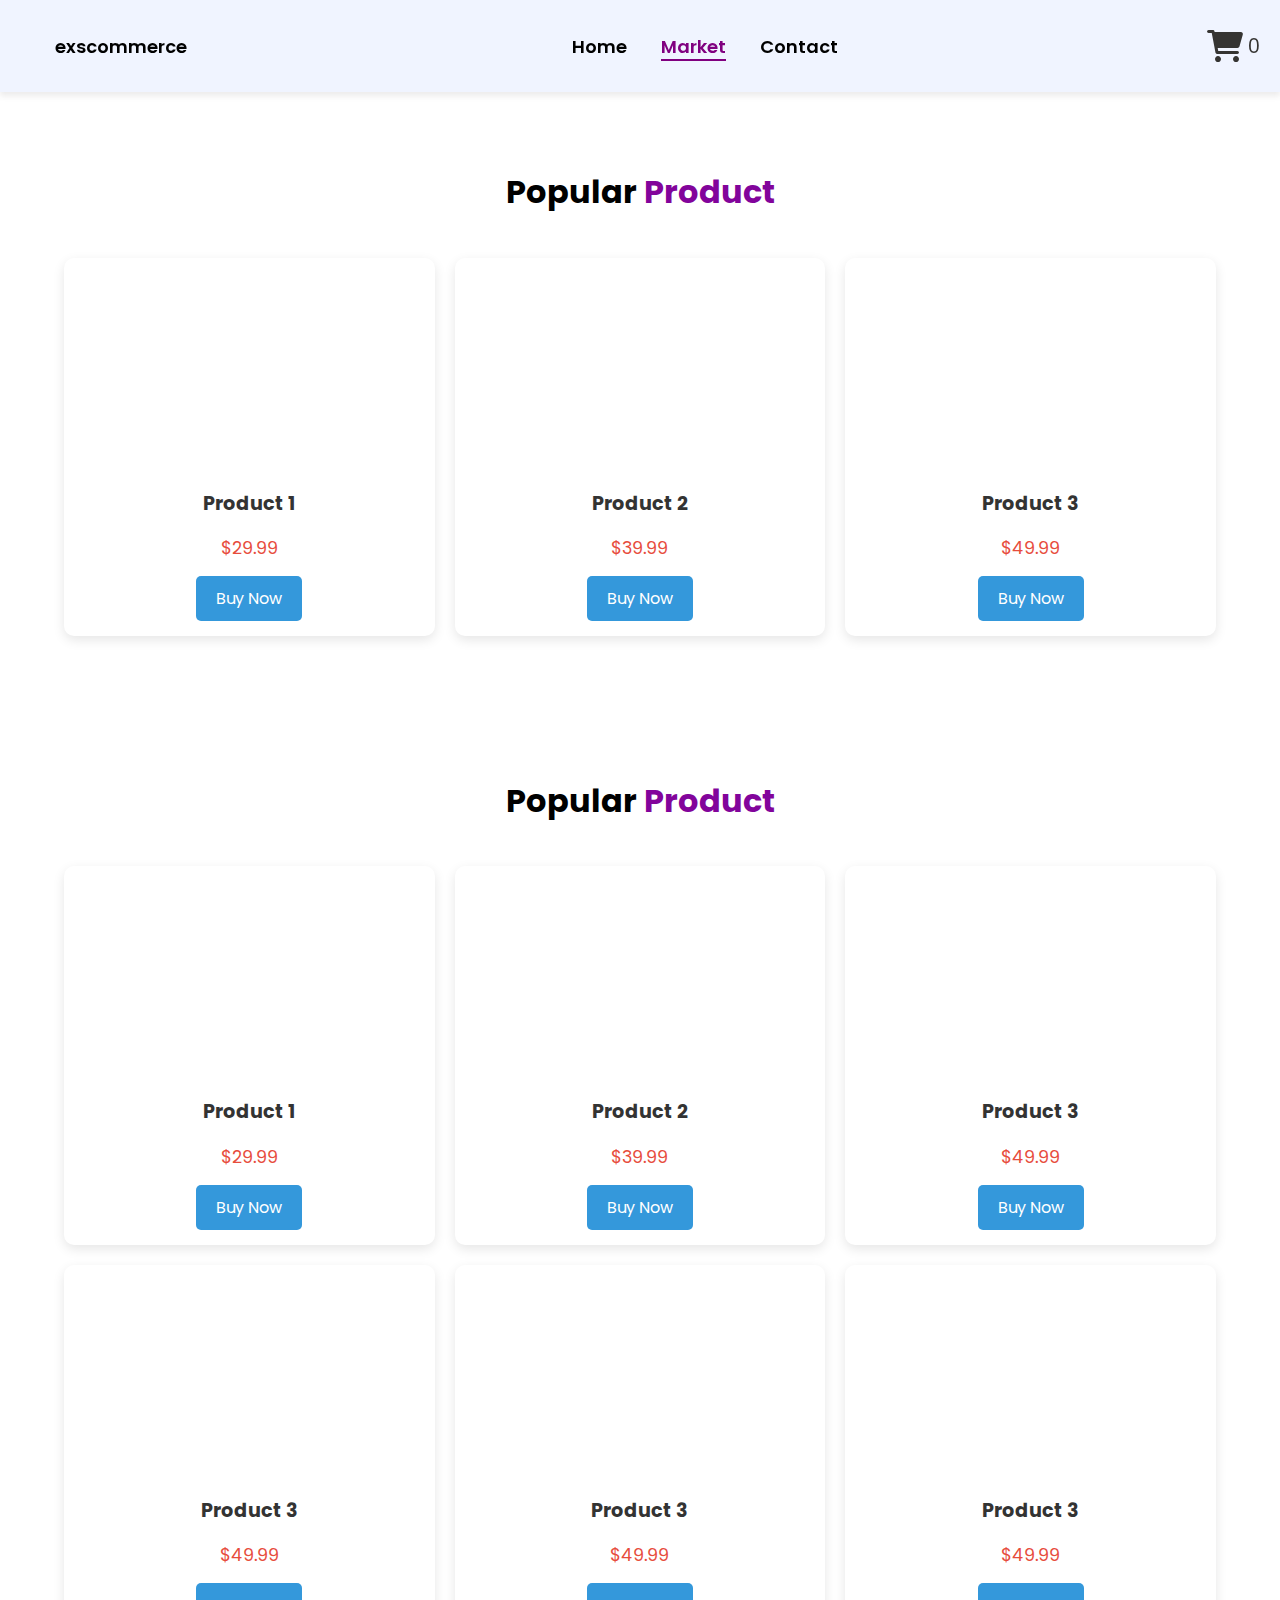
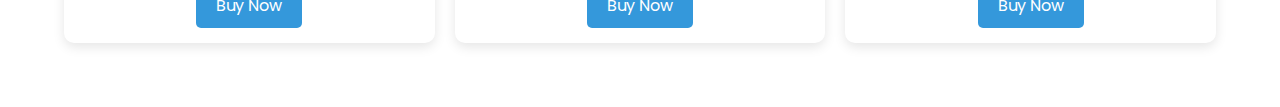
<file: market.html>
<!DOCTYPE html>
<html lang="en">
  <head>
    <meta charset="UTF-8" />
    <meta http-equiv="X-UA-Compatible" content="IE=edge" />
    <meta name="viewport" content="width=device-width, initial-scale=1.0" />
    <title>Wave</title>
    <link href="https://cdnjs.cloudflare.com/ajax/libs/font-awesome/5.15.3/css/all.min.css" rel="stylesheet"/>
    <link href="https://fonts.googleapis.com/css2?family=Poppins:wght@400;600;700&display=swap" rel="stylesheet"/>
    <link rel="stylesheet" href="https://cdnjs.cloudflare.com/ajax/libs/font-awesome/6.0.0-beta3/css/all.min.css" />
    </head>
    
    <link rel="stylesheet" href="market.css" />
  </head>

  <body>
    <div class="navbar">
      <div class="logo">
          <a href="index.html" id="logo-p5">exscommerce</a>
      </div>
      <div class="nav-links">
          <a href="index.html">Home</a>
          <a class="active" href="market.html">Market</a>
          <a href="http://wa.me/62895375427402">Contact</a>
      </div>
      <div class="cart-icon-container">
        <!-- Cart Icon -->
        <i class="fas fa-shopping-cart" id="cart-icon"></i>
        <span id="cart-count">0</span> <!-- Cart item count -->
      </div>
    </div>
  </div>
    <div class="header">
      
    

      <div class="cart-modal" id="cart-modal">
        <div class="cart-modal-content">
            <!-- Tombol close (X) untuk menutup pop-up -->
            <span class="close-btn" id="close-cart-btn">&times;</span>
            <h2>Shopping Cart</h2>
            <div id="cart-items"></div>
            <div class="total">
                <p>Total: $<span id="total-price">0.00</span></p>
                <button id="checkout-btn">Checkout</button>
            </div>
        </div>
    </div>
      <!--Content starts-->
      <div class="cardMen">
        <div class="head">
            <h1>Popular<span> Product</span></h1>
            <div class="product-container">
                <!-- Product 1 -->
                <div class="product-showcase" data-id="1" data-name="Product 1" data-price="29.99" data-image="https://via.placeholder.com/300x200">
                    <div class="product-image" style="background-image: url('https://via.placeholder.com/300x200');"></div>
                    <div class="product-details">
                        <h2 class="product-title">Product 1</h2>
                        <p class="product-price">$29.99</p>
                        <a href="#" class="buy-button">Buy Now</a>
                    </div>
                </div>
  
                <!-- Product 2 -->
                <div class="product-showcase" data-id="2" data-name="Product 2" data-price="39.99" data-image="https://via.placeholder.com/300x200">
                    <div class="product-image" style="background-image: url('https://via.placeholder.com/300x200');"></div>
                    <div class="product-details">
                        <h2 class="product-title">Product 2</h2>
                        <p class="product-price">$39.99</p>
                        <a href="#" class="buy-button">Buy Now</a>
                    </div>
                </div>
  
                <!-- Product 3 -->
                <div class="product-showcase" data-id="3" data-name="Product 3" data-price="49.99" data-image="https://via.placeholder.com/300x200">
                    <div class="product-image" style="background-image: url('https://via.placeholder.com/300x200');"></div>
                    <div class="product-details">
                        <h2 class="product-title">Product 3</h2>
                        <p class="product-price">$49.99</p>
                        <a href="#" class="buy-button">Buy Now</a>
                    </div>
                </div>
            </div>
        </div>
    </div>
            <div class="cardMen">
              <div class="head">
                  <h1>Popular<span> Product</span></h1>
                  <div class="product-container">
                    <!-- Product 1 -->
                    <div class="product-showcase">
                      <div class="product-image" style="background-image: url('https://via.placeholder.com/300x200');"></div>
                      <div class="product-details">
                        <h2 class="product-title">Product 1</h2>
                        <p class="product-price">$29.99</p>
                        <a href="#" class="buy-button">Buy Now</a>
                      </div>
                    </div>
                    <!-- Product 2 -->
                    <div class="product-showcase">
                      <div class="product-image" style="background-image: url('https://via.placeholder.com/300x200');"></div>
                      <div class="product-details">
                        <h2 class="product-title">Product 2</h2>
                        <p class="product-price">$39.99</p>
                        <a href="#" class="buy-button">Buy Now</a>
                      </div>
                    </div>
                    <!-- Product 3 -->
                    <div class="product-showcase">
                      <div class="product-image" style="background-image: url('https://via.placeholder.com/300x200');"></div>
                      <div class="product-details">
                        <h2 class="product-title">Product 3</h2>
                        <p class="product-price">$49.99</p>
                        <a href="#" class="buy-button">Buy Now</a>
                      </div>
                    </div>
                    <div class="product-showcase">
                      <div class="product-image" style="background-image: url('https://via.placeholder.com/300x200');"></div>
                      <div class="product-details">
                        <h2 class="product-title">Product 3</h2>
                        <p class="product-price">$49.99</p>
                        <a href="#" class="buy-button">Buy Now</a>
                      </div>
                    </div>
                    <div class="product-showcase">
                      <div class="product-image" style="background-image: url('https://via.placeholder.com/300x200');"></div>
                      <div class="product-details">
                        <h2 class="product-title">Product 3</h2>
                        <p class="product-price">$49.99</p>
                        <a href="#" class="buy-button">Buy Now</a>
                      </div>
                    </div>
                    <div class="product-showcase">
                      <div class="product-image" style="background-image: url('https://via.placeholder.com/300x200');"></div>
                      <div class="product-details">
                        <h2 class="product-title">Product 3</h2>
                        <p class="product-price">$49.99</p>
                        <a href="#" class="buy-button">Buy Now</a>
                      </div>
                    </div>
                  </div>
                  <script>
                    // Mendapatkan elemen-elemen yang dibutuhkan
  let cart = []; // Array untuk menyimpan produk yang ditambahkan ke keranjang
  let cartIcon = document.getElementById('cart-icon'); // Icon cart untuk membuka modal
  let cartCount = document.getElementById('cart-count'); // Menampilkan jumlah barang di cart
  let cartModal = document.getElementById('cart-modal'); // Modal cart
  let closeCartBtn = document.getElementById('close-cart-btn'); // Tombol close untuk menutup modal
  let checkoutBtn = document.getElementById('checkout-btn'); // Tombol checkout di modal
  let cartItemsDiv = document.getElementById('cart-items'); // Div untuk menampilkan produk dalam cart
  let totalPriceDiv = document.getElementById('total-price'); // Div untuk menampilkan total harga
  
  // Fungsi untuk menambahkan produk ke keranjang
  document.querySelectorAll('.buy-button').forEach(button => {
      button.addEventListener('click', (e) => {
          // Mengambil data produk (id, nama, harga, gambar) dari button yang diklik
          let product = e.target.closest('.product-showcase');
          let id = product.dataset.id;
          let name = product.dataset.name;
          let price = parseFloat(product.dataset.price);
          let image = product.dataset.image;
  
          addToCart(id, name, price, image); // Menambah produk ke cart
      });
  });
  
  // Ketika ikon cart diklik, tampilkan modal
  cartIcon.addEventListener('click', () => {
      cartModal.style.display = 'block'; // Menampilkan modal cart
  });
  
  // Ketika tombol close diklik, sembunyikan modal
  closeCartBtn.addEventListener('click', () => {
      cartModal.style.display = 'none'; // Menyembunyikan modal cart
  });
  
  // Jika tombol Checkout diklik
  checkoutBtn.addEventListener('click', () => {
      alert('Proceeding to checkout!');
  });
  
  // Fungsi untuk menambah produk ke dalam keranjang
  function addToCart(id, name, price, image) {
      // Mengecek apakah produk sudah ada di keranjang
      let productInCart = cart.find(item => item.id === id);
  
      if (productInCart) {
          // Jika produk sudah ada, tingkatkan jumlahnya
          productInCart.quantity++;
      } else {
          // Jika produk belum ada, tambahkan produk baru ke keranjang
          cart.push({ id, name, price, image, quantity: 1 });
      }
  
      // Memperbarui tampilan cart setelah menambah produk
      updateCartUI();
  }
  
  // Fungsi untuk memperbarui tampilan keranjang
  function updateCartUI() {
      // Menghitung total jumlah produk dalam cart
      cartCount.innerText = cart.reduce((total, item) => total + item.quantity, 0);
  
      // Menampilkan produk di cart
      cartItemsDiv.innerHTML = ''; // Bersihkan cart sebelum menambahkan produk terbaru
      let total = 0; // Variabel untuk menyimpan total harga
  
      // Loop untuk menampilkan setiap produk di dalam cart
      cart.forEach(item => {
          total += item.price * item.quantity; // Menghitung harga total produk
          let itemDiv = document.createElement('div');
          itemDiv.classList.add('cart-item');
          itemDiv.innerHTML = `
              <img src="${item.image}" alt="${item.name}" style="width: 50px; height: 50px; object-fit: cover;">
              <div>${item.name} x${item.quantity}</div>
              <div>$${(item.price * item.quantity).toFixed(2)}</div>
          `;
          cartItemsDiv.appendChild(itemDiv);
      });
  
      // Menampilkan total harga
      totalPriceDiv.innerText = total.toFixed(2);
  }
  
                </script>
    </body>
  </html>
</file>
<file: styles.css>
@import url(//fonts.googleapis.com/css?family=Lato:300:400);
@import url('https://fonts.googleapis.com/css2?family=Inter:ital,opsz,wght@0,14..32,100..900;1,14..32,100..900&family=Playfair:ital,opsz,wght@0,5..1200,300..900;1,5..1200,300..900&display=swap');
@import url('https://fonts.googleapis.com/css2?family=Playfair:ital,opsz,wght@0,5..1200,300..900;1,5..1200,300..900&display=swap');
@import url('https://fonts.googleapis.com/css2?family=Inter:ital,opsz,wght@0,14..32,100..900;1,14..32,100..900&family=Playfair:ital,opsz,wght@0,5..1200,300..900;1,5..1200,300..900&family=Source+Code+Pro:ital,wght@0,200..900;1,200..900&display=swap');
@import url('https://fonts.googleapis.com/css2?family=Edu+AU+VIC+WA+NT+Pre:wght@400..700&family=Playfair:ital,opsz,wght@0,5..1200,300..900;1,5..1200,300..900&family=Poppins:ital,wght@0,100;0,200;0,300;0,400;0,500;0,600;0,700;0,800;0,900;1,100;1,200;1,300;1,400;1,500;1,600;1,700;1,800;1,900&family=Source+Code+Pro:ital,wght@0,200..900;1,200..900&display=swap');

body {
  margin: 0;
  font-family: 'Poppins', sans-serif;
}

.navbar {
  display: flex;
  justify-content: space-between;
  align-items: center;
  padding: 30px 0;
  position: sticky;
  top: 0;
  background-color: #f0f4ff; /* Menambahkan background agar navbar terlihat */
  box-shadow: 0 4px 6px rgba(65, 54, 54, 0.1); /* Menambahkan bayangan agar navbar terlihat lebih menonjol */
  z-index: 1000; /* Agar selalu di atas elemen lain */
}

.navbar a {
  text-decoration: none;
  color: #000;
  font-weight: 600;
  margin: 0 15px;
  transition: color 0.3s ease, border-bottom 0.3s ease; /* Menambahkan transisi yang halus */
  font-size: 18px;
}

.navbar a.active {
  color: purple;
  border-bottom: 2px solid purple;
}

.navbar a:hover {
  color: purple; /* Mengubah warna teks saat hover */
  border-bottom: 2px solid purple; /* Menambahkan underline saat hover */
}
.logo{
  padding-left: 40px;
}



.inner-header{
  display: flex;
  justify-content: space-around;
  padding-left: 300px;
  margin-left: 30px;
}
.inner-header .text{
  font-family: "Playfair", serif;
  font-size: 40px;
}

.text button:hover{
  border: 3px solid rgb(149, 4, 168);
  background-color: transparent;
  font-weight: 700;
  color: rgb(135, 4, 168);

}

.heads{
  color: purple;
}
.text p{
  margin-top: 22px;
  font-family: "Source Code Pro", monospace;
}
.text h2{
  color: rgb(63, 63, 63);
}
.text button{
  width: 140px;
  height: 40px;
  margin-top: 23px;
  background-color: rgb(116, 2, 131);
  border: none;
  outline: none;
  color: white;
  font-size: 18px;
  cursor: pointer;
  font-family: "Poppins", sans-serif;
}

.text h1{
  font-size: 54px;
}

.header {
  position: relative;
  text-align: center;
  background: linear-gradient(
    60deg,
    rgb(88, 72, 146) 0%,
    rgb(187, 105, 183) 100%
  );
  color: white;
}

.logo {
  width: 50px;
  fill: white;
  padding-right: 15px;
  display: inline-block;
  vertical-align: middle;
}

.inner-header {
  height: 80vh; /* Sesuaikan tinggi header sesuai kebutuhan Anda */
  width: 100%;
  margin: 0;
  padding: 0;
}

.flex {
  /*Flexbox for containers*/
  display: flex;
  justify-content: center;
  align-items: center;
  text-align: center;
}

.waves {
  position: relative;
  width: 100%;
  height: 30vh; /* Tinggi diperpanjang untuk gelombang */
  margin-bottom: -10px; /* Perbaiki jarak bawah */
  min-height: 150px;
  max-height: 300px; /* Dapat disesuaikan untuk memperpanjang lebih banyak */
}
.content {
  position: relative;
  height: 25vh; /* Tinggi konten disesuaikan agar tidak terlalu kecil */
  text-align: center;
  background-color: white;
}

/* Animation */

.parallax > use {
  animation: move-forever 25s cubic-bezier(0.55, 0.5, 0.45, 0.5) infinite;
}

.parallax > use:nth-child(1) {
  animation-delay: -2s;
  animation-duration: 7s;
}

.parallax > use:nth-child(2) {
  animation-delay: -3s;
  animation-duration: 10s;
}

.parallax > use:nth-child(3) {
  animation-delay: -4s;
  animation-duration: 13s;
}

.parallax > use:nth-child(4) {
  animation-delay: -5s;
  animation-duration: 20s;
}

@keyframes move-forever {
  0% {
    transform: translate3d(-90px, 0, 0);
  }

  100% {
    transform: translate3d(85px, 0, 0);
  }
}

/* /* Shrinking for mobile */
@media (max-width: 768px) {
  .waves {
    height: 40px;
    min-height: 40px;
  }

  .content {
    height: 30vh;
  }

  h1 {
    font-size: 24px;
  }
}

.head{
  text-align: center;
  padding: 44px;
  margin-top: 11px;
  font-family: "Poppins", sans-serif;
}
.head span{
  color: rgb(130, 4, 155);
  font-family: "Poppins", sans-serif;
}

.product-container {
  display: grid;
  gap: 20px;
  grid-template-columns: repeat(3, 1fr);
  padding: 20px;
  max-width: 1200px;
  margin: 0 auto; /* Center the grid container horizontally */
}

.product-showcase {
  background: #fff;
  border-radius: 10px;
  overflow: hidden;
  box-shadow: 0px 4px 12px rgba(0, 0, 0, 0.1);
  transition: transform 0.3s ease, box-shadow 0.3s ease; /* Transition for smooth effect */
}

.product-showcase:hover {
  transform: scale(1.05); /* Slightly increase the size on hover */
  box-shadow: 0px 8px 20px rgba(0, 0, 0, 0.2); /* Darker and larger shadow on hover */
}

.product-image {
  width: 100%;
  height: 200px;
  background-size: cover;
  background-position: center;
}

.product-details {
  padding: 15px;
  text-align: center;
}

.product-title {
  font-size: 1.2em;
  color: #333;
  margin-bottom: 8px;
}

.product-price {
  font-size: 1.1em;
  color: #e74c3c;
  margin-bottom: 15px;
}

.buy-button {
  display: inline-block;
  padding: 10px 20px;
  font-size: 1em;
  color: #fff;
  background-color: #3498db;
  border: none;
  border-radius: 5px;
  cursor: pointer;
  text-decoration: none;
  transition: background-color 0.3s ease;
}

.buy-button:hover {
  background-color: #2980b9;
}
/* Cart Icon */
.cart-icon-container {
  position: flex;
  right: 20px;
  top: 20px;
  display: flex;
  align-items: center;
  cursor: pointer;
  margin-right: 20px;
}

#cart-icon {
  font-size: 2rem;
  color: #353432;
}

#cart-count {
  margin-left: 5px;
  font-size: 1.2rem;
  color: #353432;
}

/* Cart Modal */
/* Cart Modal */
.cart-modal {
  display: none;  /* Modal disembunyikan secara default */
  position: fixed;
  z-index: 1;
  left: 0;
  top: 0;
  width: 100%;
  height: 100%;
  background-color: rgba(0, 0, 0, 0.4); /* Background transparan */
  overflow: auto;  /* Agar modal dapat digulir jika terlalu besar */
}

/* Konten Modal */
.cart-modal-content {
  background-color: #fff;
  margin: 10% auto;
  padding: 20px;
  width: 80%;
  max-width: 400px;
  border-radius: 10px;
  position: relative; /* Supaya tombol close ada di posisi relatif */
}

/* Tombol Close */
.close-btn {
  font-size: 2rem;
  color: #353432;
  cursor: pointer;
  position: absolute;
  top: 10px;
  right: 10px;
}

.close-btn:hover {
  color: red; /* Efek hover untuk tombol close */
}

#checkout-btn {
  background-color: #353432;
  color: white;
  padding: 10px;
  border: none;
  border-radius: 5px;
  cursor: pointer;
}

#checkout-btn:hover {
  color: red;
}
</file>
<file: Shopping_cart-master/style.css>
body{
    padding:0;
    margin:0;
    width:100%;
    max-height:250vh;
    height:100em;
    background-color: hsl(20, 50%, 98%);
    padding-top:2%    
}
.navbar {
    display: flex;
    justify-content: space-between;
    align-items: center;
    padding: 30px 0;
    position: sticky;
    top: 0;
    background-color: #f0f4ff; /* Menambahkan background agar navbar terlihat */
    box-shadow: 0 4px 6px rgba(65, 54, 54, 0.1); /* Menambahkan bayangan agar navbar terlihat lebih menonjol */
    z-index: 1000; /* Agar selalu di atas elemen lain */
  }
  
  .navbar a {
    text-decoration: none;
    color: #000;
    font-weight: 600;
    margin: 0 15px;
    transition: color 0.3s ease, border-bottom 0.3s ease; /* Menambahkan transisi yang halus */
    font-size: 18px;
  }
  
  .navbar a.active {
    color: purple;
    border-bottom: 2px solid purple;
  }
  
  .navbar a:hover {
    color: purple; /* Mengubah warna teks saat hover */
    border-bottom: 2px solid purple; /* Menambahkan underline saat hover */
  }
  .logo{
    padding-left: 40px;
  }
  
.attribution{
    grid-area:z;
    position:relative;
}
.box{
    
    overflow:hidden;
    display:flex;
    flex-direction: column;
    flex-wrap:nowrap;
    margin:0;
    padding:5%;
    position:relative;
}
 .image{
    height:58%;
    width:100%;    
    border-radius:10px;
    transition : transform 0.2s;
}
.image:hover{
    transform:scale(0.9);
}
.add{
    width:9em;
    height:2.3em;
    background-color:white;
    border: 1px solid black;
    border-radius:26px;
    position:absolute;
    top: 12.5em;
    left: 3.8em;
    display: flex;
    justify-content: center;
    align-items: center;
    border:1px solid #a39f9e;
}
.add:hover{
    border: 1px solid hsl(14, 86%, 42%);    
    color:hsl(14, 86%, 42%);
}
.add :hover,h5:hover{
    color:hsl(14, 86%, 42%);
}

.incart{
    background-color: white;
    width:16em;
    height:9em; 
    display:none;
    overflow-y:auto;
    overflow-x:hidden;
}
.in1{
    border-bottom:0.5px solid #adaca8;
    width: 15.6em;
    height: 3em;
    padding-bottom: 0.5em;
    position:relative;
    padding-left: 1em;
}
.in1 p1{
    font-family: system-ui;
    margin-right: 1em;
    font-weight: bold;
    margin-left: 0.1em;
}
.in1 p{
    font-size: 0.85em;
    font-weight: bold;
    margin-top: 0.5em;
}
.in1 p4{    
    color: #adaca8;
    font-size: 0.9em;
    margin-right: 0.8em;
    font-weight: 500;
}
.in1 p5{
    color: #87635a;
    font-size: 0.9em;
    font-weight: 500;
}
.in1 button{
    background-color: white;
    border: 1px solid #adaca8;
    width: 1.5em;
    height: 1.5em;
    border-radius: 22px;
    position: absolute;
    right: 1.5em;
    top: 1.5em;
    padding: 2px;
}
.in1 button:hover path{
    cursor:pointer;
    border:1px solid black;
    fill:black;
}
.in1 button:hover {
    cursor:pointer;
    border:1px solid black;
}

.foot{
    background-color: #fff;
    width:95%;
    height:7em;
    position:absolute;
    bottom:1em;
    left: 0.1em;
    padding: 6% 0 11% 3%;
    display:none;
}
.foot p4{
    font-size: 1.7em;
    font-weight:bold;
}
.carb{
    background-color: hsl(13, 31%, 94%);
    width: 15em;
    height: 2em;
    padding: 0.6em 1.3em 0.6em 0.6em;
    border-radius: 10px;
}
.foot .ord{
    margin-right: 7em;
    font-size: 0.9em;
}
.carb svg{
    margin-left: 0.4em;
}
.carb p2{
    font-size: 0.8em;
}
.footbtn{
    width: 15em;
    height: 3em;
    background-color: hsl(14, 86%, 42%);
    border-radius: 26px;
    border: 1px solid hsl(14, 86%, 42%);
    margin: 3% 0 0 10%;
    color:#fff;
}
.foot button:hover{
    cursor:pointer;
    background-color: brown;
}
.carg{
    margin-left:24%;
}

.heading{
    grid-area:head;
    font-size:3em;
    
}
.add h5{
    margin-top:0;
    color: black;
    font-weight: bold;
    font-size: 0.9em;
    
}
.add svg{
    color: hsl(14, 86%, 42%);
    width:19px;
    margin-right:3px;
}
h5{
    margin-top:4em;
    margin-bottom: 0;
    color:hsl(7, 20%, 60%);
}
p1{
   color: hsl(14, 86%, 42%);
}
.but{
    width:9em;
    height:2.3em;
    background-color:hsl(14, 86%, 42%);
    border-radius:26px;
    position:absolute;
    top: 12.5em;
    left: 3.8em;
    display: none;
    justify-content: center;
    align-items: center;
    border:1px solid hsl(14, 86%, 42%);
}
.but #inc{
    width: 1.8em;
    height: 1.8em;
    background-color: hsl(14, 86%, 42%);
    border-radius: 27px;
    border: 1px solid white;
}
.but #dec{
    width: 1.8em;
    height: 1.8em;
    background-color: hsl(14, 86%, 42%);
    border-radius: 27px;
    border: 1px solid white;
}
.but span{
    margin: 0em 2em 0em 2em;
    color:white;
}

.confirm h1{
    margin:0;
}
.confcart{
    width: 16em;
    background-color: hsl(13, 31%, 94%);
    aspect-ratio: 11/6;
    overflow: auto;
}
.totconf{
    background-color: hsl(13, 31%, 94%);
    width: 17em;
    aspect-ratio: 7.8/6;
    position:relative;
}
.totconf #tot{ 
    position: absolute;
    right: 1em;
    bottom: 0.8em;
    font-weight: bold;
    font-size: 1.7em;

}
.totconf h4{
    margin: 0;
    font-weight: 400;
    margin-top: 1em;
    margin-left: 0.5em;
}
.ct1{
    background-color: hsl(13, 31%, 94%);
    width: 11.5em;
    position: relative;
    padding-left: 4em;
}
.ct1 img{
    width: 2.5em;
    height: 2.5em;
    position: absolute;
    left: 0.7em;
    top: 0.5em;
    border-radius: 6px;
}
.ct1 p{
    margin-top: 0;
    padding-top: 0.5em;
}
#storder{
    width: 18.9em;
    bottom: 1.5em;
    left: 2.5em;
    height: 2.3em;
    background-color:hsl(14, 86%, 42%);
    border-radius:26px;
    position:absolute;   
    justify-content: center;
    align-items: center;
    border:1px solid hsl(14, 86%, 42%);
}
#storder:hover{
    background-color: #f04029;
    cursor:pointer;
}
#storder p6{
    color:#fff;
}
.ct1 p5{
    position: absolute;
    left: 14.5em;
    top: 1.4em;
}
p{    
    margin:0.1em;
}
.cont{
    width: 100%;
    position: absolute;
    height: 230em;
    background-color: black;
    z-index: 3;
    opacity: 0.4;
    display:none;
}
.confirm{
    width: 18.5em;
    background-color: #fff;
    aspect-ratio: 5/6;
    position: fixed;
    top: 12%;
    left: 50%;
    transform: translate(-50%);
    z-index: 10;
    padding: 1em 0 1em 1.5em;
    border-radius: 9px;
    display:none;
    grid-column: 2/3;
}
.cart{
    background-color: #fff;
    display:none;
    flex-direction: column;
    width:16em;
    height:43%;   
    left:0;
    padding: 2em 1em 2em 1em;
    border-radius:10px;
    position:fixed;
    top:24%;
}
.container{
    width:100%;   
    display:grid;
    justify-content: space-around;
    grid-template-columns: minmax(1em,2em) 17em minmax(1em,2em);
    grid-template-rows: 7em 24em 24em 24em 24em 24em 24em 24em  24em 24em 4em;
    grid-column-gap: 2em;
    font-family:"poppins";
    font-size:1em;
}
.item1{
    grid-row:2/3;
    grid-column: 2/3;
}
.item2{
    grid-row:3/4;
    grid-column: 2/3;
}
.item3{
    grid-row:4/5;
    grid-column: 2/3;
}
.item4{
    grid-row:5/6;
    grid-column: 2/3;
}
.item5{
    grid-row:6/7;
    grid-column: 2/3;
}
.item6{
    grid-row:7/8;
    grid-column: 2/3;
}
.item7{
    grid-row:8/9;
    grid-column: 2/3;
}
.item8{
    grid-row:9/10;
    grid-column: 2/3;
}
.item9{
    grid-row:10/11;
    grid-column: 2/3;
}
.heading{
    grid-row: 1/2;
    margin-left: 0.3em;
    grid-column: 2/3;
}
#carticon{
    width: 4em;
    height: 4em;
    background-color: #f04029;
    position: fixed;
    top: 24%;
    display: flex;
    justify-content: space-around;
    align-items: center;
}
#carticon svg{
    
    width:2em;
    height:2em;
    display:block;
}


@media screen and (min-width:500px){
    .confirm{
        width: 18.5em;
        background-color: #fff;
        aspect-ratio: 5/6;
        
    }
    .ct1 {
        background-color: hsl(13, 31%, 94%);
        width: 12em;
        height: 3em;
    }
    .confcart
    .cart{
        background-color: #fff;
        display:none;
        flex-direction: column;
        transition: ease-out ;
        width:16em;
        height:43%;   
        left:0;
        padding: 2em 1em 2em 1em;
        border-radius:10px;
        position:fixed;
        top: 24%;
    }
    .add{
        left:2.9em;
    }
    .but{
        left:2.9em;
    }
    .cont{
        height:135em;
    }
    .container{
        width: 100%;
        display: grid;
        grid-template-columns: minmax(1em,2em)15em 15em minmax(1em,2em);
        grid-template-rows: 7em 24em 24em 24em 24em 24em 4em;
        grid-gap:0;
        margin-left:5%;
        font-family:"poppins";
        font-size:1em;
        
    }
    .item1{
        grid-row:2/3;
        grid-column: 2/3;
    }
    .item2{
        grid-row:2/3;
        grid-column: 3/4;
    }
    .item3{
        grid-column: 2/3;
        grid-row:3/4;
    }
    .item4{
        grid-row:3/4;
        grid-column: 3/4;
    }
    .item5{
        grid-row:4/5;
        grid-column: 2/3;
    }
    .item6{
        grid-row:4/5;
        grid-column: 3/4;
    }
    .item7{
        grid-row:5/6;
        grid-column: 2/3;
    }
    .item8{
        grid-row:5/6;
        grid-column: 3/4;
    }
    .item9{
        grid-row:6/7;
        grid-column: 2/3;
    }
    .heading{
        grid-row:1/2;
        grid-column:2/3;
    }
}
@media screen and (min-width:775px){
    .confirm{
        width:18.5em;
    }
    .cart{
        background-color: #fff;
        display:flex;
        flex-direction: column;
        transition: ease-out ;
        width:16em;
        height:66%;   
        padding: 2em 1em 2em 1em;
        border-radius:10px;
        grid-column: 4/5;
        grid-row: 2/3;
        position: relative;
        top: 0;
    }
    .add{
        left:2.9em;
    }
    .but{
        left:2.9em;
    }
    .cont{
        height:140em;
    }
    .container{
        width: 100%;
        display: grid;
        grid-template-columns: minmax(1em,2em)15em 15em 15em minmax(1em,2em);
        grid-template-rows: 7em 24em 24em 24em 24em 24em 4em;
        grid-gap:0;
        margin-left:5%;
        font-family:"poppins";
        font-size:1em;
        
    }
    #carticon{
        display:none;
    }
}
@media screen and (min-width:1074px){
    .confirm{
        width: 18.5em;
        background-color: #fff;
        aspect-ratio: 5/6;
        
    }
    .ct1 {
        background-color: hsl(13, 31%, 94%);
        width: 12em;
        height: 3em;
    }
    .add{
        left:2.9em;
    }
    .but{
        left:2.9em;
    }
    .cont{
        height:99em;
    }
    
    .cart{
        background-color: #fff;
        display:flex;
        flex-direction: column;
        transition: ease-out ;
        width:16em;
        height:66%;   
        left:0;
        padding: 2em 1em 2em 1em;
        border-radius:10px;
        
        grid-column:5/6;
        grid-row:2/3;
    }
    .container{
        width: 100%;
        display: grid;
        grid-template-columns: minmax(1em,2em)15em 15em 15em 15em minmax(1em,2em);
        grid-template-rows: 7em 24em 24em 24em 13em;
        grid-gap:0;
        margin-left:5%;
        font-family:"poppins";
        font-size:1em;
        
    }
    .item1{
        grid-row:2/3;
        grid-column: 2/3;
    }
    .item2{
        grid-row:2/3;
        grid-column: 3/4;
    }
    .item3{
        grid-row:2/3;
        grid-column: 4/5;
    }
    .item4{
        grid-row:3/4;
        grid-column: 2/3;
    }
    .item5{
        grid-row:3/4;
        grid-column: 3/4;
    }
    .item6{
        grid-row:3/4;
        grid-column: 4/5;
    }
    .item7{
        grid-row:4/5;
        grid-column: 2/3;
    }
    .item8{
        grid-row:4/5;
        grid-column: 3/4;
    }
    .item9{
        grid-row:4/5;
        grid-column: 4/5;
    }
    .heading{
        grid-row:1/2;
        grid-column:2/3;
    }
}
</file>
<file: market.css>
body {
    margin: 0;
    font-family: 'Poppins', sans-serif;
  }
  
  .navbar {
    display: flex;
    justify-content: space-between;
    align-items: center;
    padding: 30px 0;
    position: sticky;
    top: 0;
    background-color: #f0f4ff; /* Menambahkan background agar navbar terlihat */
    box-shadow: 0 4px 6px rgba(65, 54, 54, 0.1); /* Menambahkan bayangan agar navbar terlihat lebih menonjol */
    z-index: 1000; /* Agar selalu di atas elemen lain */
  }
  
  .navbar a {
    text-decoration: none;
    color: #000;
    font-weight: 600;
    margin: 0 15px;
    transition: color 0.3s ease, border-bottom 0.3s ease; /* Menambahkan transisi yang halus */
    font-size: 18px;
  }
  
  .navbar a.active {
    color: purple;
    border-bottom: 2px solid purple;
  }
  
  .navbar a:hover {
    color: purple; /* Mengubah warna teks saat hover */
    border-bottom: 2px solid purple; /* Menambahkan underline saat hover */
  }
  .logo{
    padding-left: 40px;
  }

  .head{
    text-align: center;
    padding: 44px;
    margin-top: 11px;
    font-family: "Poppins", sans-serif;
  }
  .head span{
    color: rgb(130, 4, 155);
    font-family: "Poppins", sans-serif;
  }
  
  .product-container {
    display: grid;
    gap: 20px;
    grid-template-columns: repeat(3, 1fr);
    padding: 20px;
    max-width: 1200px;
    margin: 0 auto; /* Center the grid container horizontally */
  }
  
  .product-showcase {
    background: #fff;
    border-radius: 10px;
    overflow: hidden;
    box-shadow: 0px 4px 12px rgba(0, 0, 0, 0.1);
    transition: transform 0.3s ease, box-shadow 0.3s ease; /* Transition for smooth effect */
  }
  
  .product-showcase:hover {
    transform: scale(1.05); /* Slightly increase the size on hover */
    box-shadow: 0px 8px 20px rgba(0, 0, 0, 0.2); /* Darker and larger shadow on hover */
  }
  
  .product-image {
    width: 100%;
    height: 200px;
    background-size: cover;
    background-position: center;
  }
  
  .product-details {
    padding: 15px;
    text-align: center;
  }
  
  .product-title {
    font-size: 1.2em;
    color: #333;
    margin-bottom: 8px;
  }
  
  .product-price {
    font-size: 1.1em;
    color: #e74c3c;
    margin-bottom: 15px;
  }
  
  .buy-button {
    display: inline-block;
    padding: 10px 20px;
    font-size: 1em;
    color: #fff;
    background-color: #3498db;
    border: none;
    border-radius: 5px;
    cursor: pointer;
    text-decoration: none;
    transition: background-color 0.3s ease;
  }
  
  .buy-button:hover {
    background-color: #2980b9;
  }
  /* Cart Icon */
  .cart-icon-container {
    position: flex;
    right: 20px;
    top: 20px;
    display: flex;
    align-items: center;
    cursor: pointer;
    margin-right: 20px;
  }
  
  #cart-icon {
    font-size: 2rem;
    color: #353432;
  }
  
  #cart-count {
    margin-left: 5px;
    font-size: 1.2rem;
    color: #353432;
  }
  
  /* Cart Modal */
  /* Cart Modal */
  .cart-modal {
    display: none;  /* Modal disembunyikan secara default */
    position: fixed;
    z-index: 1;
    left: 0;
    top: 0;
    width: 100%;
    height: 100%;
    background-color: rgba(0, 0, 0, 0.4); /* Background transparan */
    overflow: auto;  /* Agar modal dapat digulir jika terlalu besar */
  }
  
  /* Konten Modal */
  .cart-modal-content {
    background-color: #fff;
    margin: 10% auto;
    padding: 20px;
    width: 80%;
    max-width: 400px;
    border-radius: 10px;
    position: relative; /* Supaya tombol close ada di posisi relatif */
  }
  
  /* Tombol Close */
  .close-btn {
    font-size: 2rem;
    color: #353432;
    cursor: pointer;
    position: absolute;
    top: 10px;
    right: 10px;
  }
  
  .close-btn:hover {
    color: red; /* Efek hover untuk tombol close */
  }
  
  #checkout-btn {
    background-color: #353432;
    color: white;
    padding: 10px;
    border: none;
    border-radius: 5px;
    cursor: pointer;
  }
  
  #checkout-btn:hover {
    color: red;
  }
</file>
